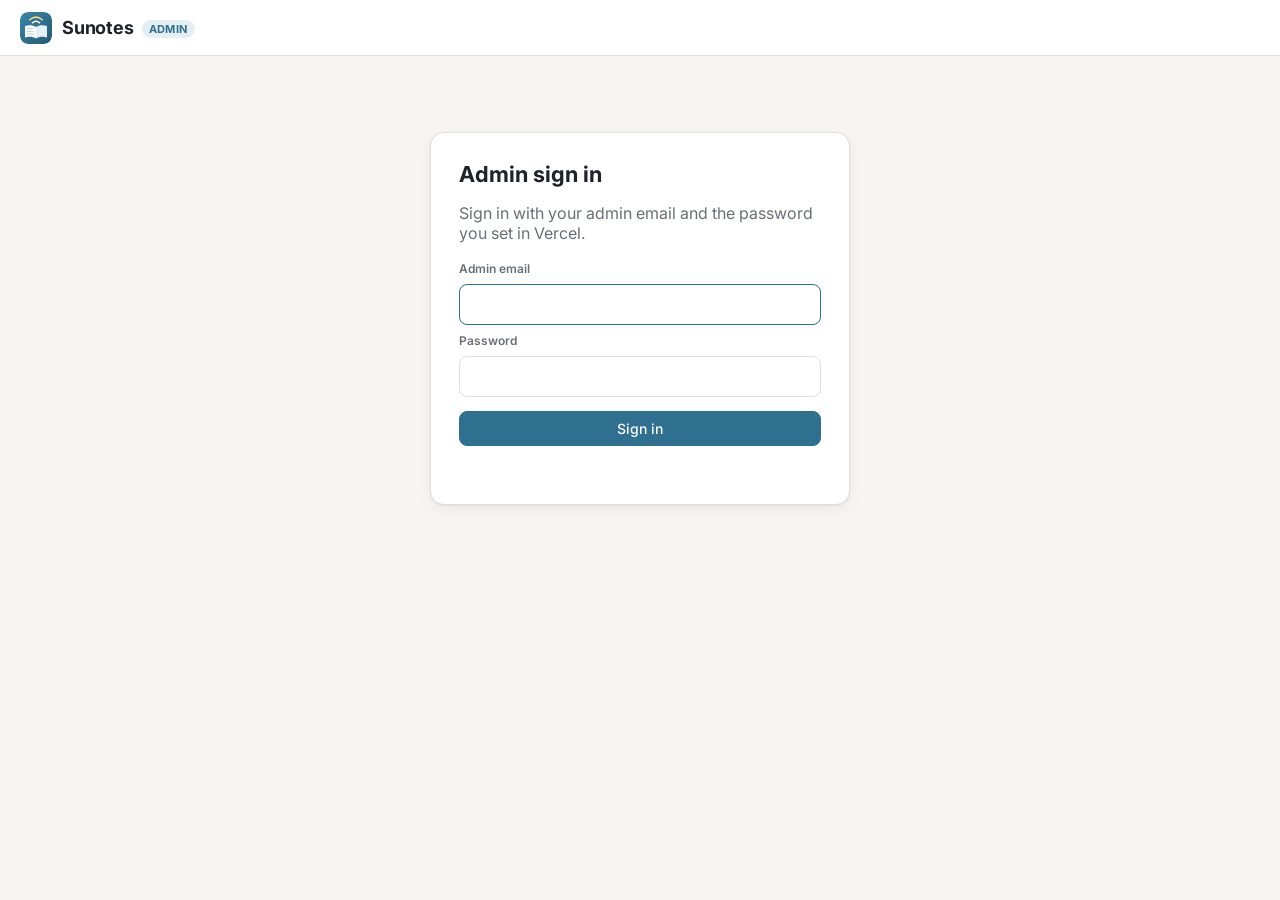
<file: admin.html>
<!doctype html>
<html lang="en">
<head>
  <meta charset="utf-8">
  <meta name="viewport" content="width=device-width, initial-scale=1">
  <meta name="robots" content="noindex, nofollow">
  <title>Sunotes admin</title>
  <link rel="icon" href="assets/logo.svg" type="image/svg+xml">
  <link rel="preconnect" href="https://fonts.googleapis.com">
  <link href="https://fonts.googleapis.com/css2?family=Inter:wght@400;500;600;700&display=swap" rel="stylesheet">
  <link rel="stylesheet" href="css/styles.css?v=17">
  <link rel="stylesheet" href="css/admin.css?v=17">
</head>
<body class="admin">
  <header class="topbar">
    <a href="./" class="brand" title="Back to Sunotes">
      <img class="logo" src="assets/logo.svg" alt="" width="32" height="32">
      <span class="brand-name">Sunotes <span class="admin-tag">Admin</span></span>
    </a>
    <div class="topbar-actions" id="adminActions" hidden>
      <div class="segmented" id="rangeToggle" role="group" aria-label="Date range">
        <button data-days="1">Today</button>
        <button data-days="7" class="active">7 days</button>
        <button data-days="30">30 days</button>
        <button data-days="90">90 days</button>
      </div>
      <button class="btn btn-quiet" id="refreshBtn" title="Refresh now">Refresh</button>
      <button class="btn" id="signOutBtn">Sign out</button>
    </div>
  </header>

  <main class="admin-main">
    <!-- Sign in -->
    <section id="loginView" class="login-card" hidden>
      <h1>Admin sign in</h1>
      <p class="muted">Sign in with your admin email and the password you set in Vercel.</p>
      <form id="loginForm">
        <label class="field-label" for="email">Admin email</label>
        <input type="email" id="email" autocomplete="username" required>
        <label class="field-label" for="password">Password</label>
        <input type="password" id="password" autocomplete="current-password" required>
        <button class="btn btn-primary" type="submit" id="loginBtn">Sign in</button>
        <p id="loginError" class="login-error" role="alert"></p>
      </form>
    </section>

    <!-- Setup needed -->
    <section id="setupView" class="login-card" hidden>
      <h1>Finish setting up</h1>
      <p class="muted">The admin panel needs two things in your Vercel project <b>sunotes</b>:</p>
      <ol id="setupList" class="setup-list"></ol>
      <p class="small muted">After adding them, redeploy the project, then reload this page.</p>
    </section>

    <!-- Wrong site -->
    <section id="elsewhereView" class="login-card" hidden>
      <h1>Admin lives on Vercel</h1>
      <p class="muted">The admin panel only works on the Vercel copy of the site.</p>
      <a class="btn btn-primary" href="https://sunotes-sigma.vercel.app/admin">Open the admin panel</a>
    </section>

    <!-- Dashboard -->
    <section id="dashView" hidden>
      <div class="dash-head">
        <h1>Overview</h1>
        <p class="small muted" id="rangeLabel"></p>
      </div>

      <div class="kpis" id="kpis"></div>

      <div class="card chart-card">
        <div class="card-head">
          <h2 id="chartTitle">Visitors per day</h2>
          <div class="segmented" id="metricToggle" role="group" aria-label="Chart metric">
            <button data-metric="visitors" class="active">Visitors</button>
            <button data-metric="page_views">Page views</button>
            <button data-metric="files_opened">Files opened</button>
            <button data-metric="listening">Listening</button>
          </div>
        </div>
        <div class="chart" id="chart"></div>
        <div class="chart-tooltip" id="chartTip" hidden></div>
        <button class="btn btn-quiet small" id="tableToggle" aria-expanded="false">Show as table</button>
        <div id="chartTable" class="table-wrap" hidden></div>
      </div>

      <div class="grid">
        <div class="card span-2">
          <div class="card-head"><h2>What people do</h2><span class="small muted">all actions in this period</span></div>
          <div id="actions" class="meter-list two-col"></div>
        </div>
        <div class="card"><div class="card-head"><h2>Countries</h2></div><div id="b-country" class="meter-list"></div></div>
        <div class="card"><div class="card-head"><h2>Devices</h2></div><div id="b-device" class="meter-list"></div></div>
        <div class="card"><div class="card-head"><h2>Browsers</h2></div><div id="b-browser" class="meter-list"></div></div>
        <div class="card"><div class="card-head"><h2>Where visitors came from</h2></div><div id="b-referrer" class="meter-list"></div></div>
        <div class="card"><div class="card-head"><h2>File types opened</h2></div><div id="b-file_type" class="meter-list"></div></div>
        <div class="card"><div class="card-head"><h2>Listening language</h2></div><div id="b-listen_language" class="meter-list"></div></div>
        <div class="card"><div class="card-head"><h2>Reading speed chosen</h2></div><div id="b-speed" class="meter-list"></div></div>
        <div class="card"><div class="card-head"><h2>Notes downloads</h2></div><div id="b-download_format" class="meter-list"></div></div>
        <div class="card"><div class="card-head"><h2>How people skip</h2></div><div id="b-skip_type" class="meter-list"></div></div>
        <div class="card"><div class="card-head"><h2>Problems</h2></div><div id="b-error_type" class="meter-list"></div></div>
      </div>

      <p class="small muted dash-foot">Days are counted in India time. Visitors are counted per browser, anonymously; no names, files or IP addresses are stored.
        For deeper reports open <a href="https://analytics.google.com" target="_blank" rel="noopener">Google Analytics</a>.</p>
    </section>
  </main>

  <div id="toast" class="toast" hidden></div>
  <script src="js/admin.js?v=17"></script>
</body>
</html>
</file>
<file: css/styles.css>
/* ==========================================================================
   Sunotes — calm study theme
   Quiet colours, no decorative motion, lots of room for the document.
   ========================================================================== */
:root {
  --bg: #f6f5f1;
  --surface: #ffffff;
  --surface-2: #f0efea;
  --canvas: #ebeae5;          /* area behind the document pages */
  --text: #1f2328;
  --muted: #6a6f76;
  --border: #e2e0da;
  --accent: #2f6f8f;
  --accent-ink: #ffffff;
  --accent-soft: #e4eef3;
  --highlight: #ffeaa0;
  --highlight-word: rgba(47, 111, 143, .25);
  --shadow: 0 1px 2px rgba(0, 0, 0, .06), 0 4px 16px rgba(0, 0, 0, .05);
  --radius: 10px;
  --player-h: 72px;
  --side-w: 340px;
  --read-font: Literata, Georgia, "Noto Sans Devanagari", serif;
}

@media (prefers-color-scheme: dark) {
  :root {
    --bg: #16181b;
    --surface: #1e2124;
    --surface-2: #262a2e;
    --canvas: #121416;
    --text: #e6e6e3;
    --muted: #9aa0a6;
    --border: #30353a;
    --accent: #7fb3cc;
    --accent-ink: #10181c;
    --accent-soft: #22323a;
    --highlight: rgba(255, 214, 102, .32);
    --highlight-word: rgba(127, 179, 204, .3);
    --shadow: 0 1px 2px rgba(0, 0, 0, .4), 0 4px 16px rgba(0, 0, 0, .3);
  }
}

* { box-sizing: border-box; }
[hidden] { display: none !important; }

html, body { margin: 0; height: 100%; }
body {
  font-family: Inter, "Noto Sans Devanagari", system-ui, sans-serif;
  background: var(--bg);
  color: var(--text);
  display: flex;
  flex-direction: column;
  -webkit-font-smoothing: antialiased;
}

.muted { color: var(--muted); }
.small { font-size: 13px; }
kbd {
  font: 11px/1 ui-monospace, monospace;
  background: var(--surface-2);
  border: 1px solid var(--border);
  border-radius: 4px;
  padding: 2px 5px;
}
:focus-visible { outline: 2px solid var(--accent); outline-offset: 2px; }

/* ---------- Buttons ---------- */
.btn {
  display: inline-flex; align-items: center; justify-content: center; gap: 6px;
  border: 1px solid var(--border);
  background: var(--surface);
  color: var(--text);
  border-radius: 8px;
  padding: 8px 14px;
  font: 500 14px Inter, sans-serif;
  cursor: pointer;
  transition: background .15s, border-color .15s;
}
.btn:hover { background: var(--surface-2); }
.btn-primary { background: var(--accent); border-color: var(--accent); color: var(--accent-ink); }
.btn-primary:hover { background: var(--accent); filter: brightness(1.07); }
.btn-quiet { border-color: transparent; background: transparent; color: var(--muted); }
.btn-quiet:hover { color: var(--text); background: var(--surface-2); }
.btn-lg { padding: 12px 26px; font-size: 16px; }
.btn:disabled { opacity: .5; cursor: not-allowed; }

.icon-btn {
  width: 40px; height: 40px;
  border-radius: 50%;
  border: 1px solid var(--border);
  background: var(--surface);
  color: var(--text);
  font-size: 18px;
  cursor: pointer;
  display: inline-flex; align-items: center; justify-content: center;
  transition: background .15s;
}
.icon-btn svg { width: 17px; height: 17px; fill: currentColor; }
.icon-btn:hover { background: var(--surface-2); }

/* ---------- Top bar ---------- */
.topbar {
  height: 56px;
  flex: none;
  display: flex; align-items: center; justify-content: space-between;
  padding: 0 20px;
  background: var(--surface);
  border-bottom: 1px solid var(--border);
}
.brand {
  display: flex; align-items: center; gap: 10px;
  color: var(--text); text-decoration: none;
  border-radius: 8px; padding: 4px 6px 4px 2px; margin-left: -2px;
}
.brand:hover { background: var(--surface-2); }
.logo { width: 32px; height: 32px; display: block; border-radius: 8px; }
.brand-name { font-weight: 700; font-size: 18px; letter-spacing: -.01em; }
.topbar-actions { display: flex; align-items: center; gap: 12px; min-width: 0; }
.file-name {
  color: var(--muted); font-size: 14px;
  white-space: nowrap; overflow: hidden; text-overflow: ellipsis; max-width: 40vw;
}

/* ---------- Home ---------- */
.upload-screen { flex: 1; overflow-y: auto; }
.home { width: min(1080px, 100%); margin: 0 auto; padding: 56px 24px 32px; }

.hero {
  display: grid;
  grid-template-columns: 1.15fr 1fr;
  gap: 48px;
  align-items: center;
}
.eyebrow {
  display: inline-block;
  margin: 0 0 14px;
  padding: 5px 12px;
  border-radius: 999px;
  background: var(--accent-soft);
  color: var(--accent);
  font-size: 13px; font-weight: 600;
}
.hero h1 {
  font: 700 clamp(32px, 4.6vw, 48px)/1.12 Inter, sans-serif;
  letter-spacing: -.025em;
  margin: 0 0 16px;
}
.lead { color: var(--muted); font-size: 18px; line-height: 1.6; margin: 0 0 22px; max-width: 520px; }
.hero-points { list-style: none; padding: 0; margin: 0; display: grid; gap: 10px; font-size: 15px; }
.hero-points li { position: relative; padding-left: 28px; }
.hero-points li::before {
  content: ""; position: absolute; left: 0; top: 3px;
  width: 18px; height: 18px; border-radius: 50%;
  background: var(--accent-soft) no-repeat center / 12px
    url("data:image/svg+xml,%3Csvg xmlns='http://www.w3.org/2000/svg' viewBox='0 0 12 12'%3E%3Cpath d='M2.5 6.2 5 8.5l4.5-5' fill='none' stroke='%232f6f8f' stroke-width='1.8' stroke-linecap='round' stroke-linejoin='round'/%3E%3C/svg%3E");
}

.drop-zone {
  background: var(--surface);
  border: 2px dashed var(--border);
  border-radius: 16px;
  padding: 44px 28px;
  text-align: center;
  box-shadow: var(--shadow);
  transition: border-color .15s, background .15s;
}
.drop-zone:hover { border-color: var(--accent); }
.drop-zone.drag { border-color: var(--accent); background: var(--accent-soft); }
.drop-icon { width: 52px; height: 52px; color: var(--accent); }
.drop-title { font-size: 18px; font-weight: 600; margin: 10px 0 0; }
.hint { color: var(--muted); font-size: 13px; margin: 10px 0; }

.home h2 { font-size: 20px; font-weight: 700; letter-spacing: -.01em; margin: 0 0 14px; }

/* Continue where you left off */
.recent { margin-top: 56px; }
.recent-list { list-style: none; padding: 0; margin: 0; display: grid; grid-template-columns: repeat(auto-fill, minmax(300px, 1fr)); gap: 12px; }
.recent-item {
  display: flex; align-items: center; gap: 14px;
  background: var(--surface);
  border: 1px solid var(--border);
  border-radius: 12px;
  padding: 14px;
}
.file-badge {
  flex: none; width: 42px; height: 50px; border-radius: 6px;
  display: flex; align-items: flex-end; justify-content: center; padding-bottom: 6px;
  font-size: 10px; font-weight: 700; color: #fff; letter-spacing: .04em;
}
.file-badge.pdf { background: #c2493d; }
.file-badge.docx { background: #2f5fa8; }
.recent-info { flex: 1; min-width: 0; }
.recent-name { font-weight: 600; font-size: 14px; white-space: nowrap; overflow: hidden; text-overflow: ellipsis; }
.recent-meta { font-size: 12px; color: var(--muted); margin-top: 2px; }
.recent-bar { height: 4px; border-radius: 2px; background: var(--border); margin-top: 8px; overflow: hidden; }
.recent-bar div { height: 100%; background: var(--accent); }
.recent-actions { display: flex; flex-direction: column; align-items: flex-end; gap: 4px; flex: none; }
.recent-actions .btn { padding: 6px 12px; font-size: 13px; }
.recent-remove { border: 0; background: none; color: var(--muted); font-size: 12px; cursor: pointer; padding: 2px 4px; }
.recent-remove:hover { color: var(--text); text-decoration: underline; }

/* How it works */
.how { margin-top: 56px; }
.steps { list-style: none; padding: 0; margin: 0; display: grid; grid-template-columns: repeat(3, 1fr); gap: 16px; }
.steps li { display: flex; gap: 14px; align-items: flex-start; }
.step-num {
  flex: none; width: 32px; height: 32px; border-radius: 50%;
  display: inline-flex; align-items: center; justify-content: center;
  background: var(--accent); color: var(--accent-ink); font-weight: 700; font-size: 14px;
}
.steps b { font-size: 15px; }
.steps p { margin: 4px 0 0; color: var(--muted); font-size: 14px; line-height: 1.55; }

/* Feature cards */
.feature-grid { margin-top: 48px; display: grid; grid-template-columns: repeat(4, 1fr); gap: 12px; }
.feature {
  background: var(--surface);
  border: 1px solid var(--border);
  border-radius: 12px;
  padding: 18px;
}
.feature svg {
  width: 36px; height: 36px; padding: 7px; border-radius: 10px;
  background: var(--accent-soft); stroke: var(--accent); fill: none;
  stroke-width: 1.8; stroke-linecap: round; stroke-linejoin: round;
}
.feature b { display: block; margin-top: 12px; font-size: 15px; }
.feature p { margin: 4px 0 0; color: var(--muted); font-size: 13.5px; line-height: 1.5; }
.home-footer { margin-top: 48px; padding-top: 20px; border-top: 1px solid var(--border); color: var(--muted); font-size: 13px; text-align: center; }

/* Resume banner above the document */
.resume-bar {
  display: flex; align-items: center; justify-content: space-between; gap: 12px; flex-wrap: wrap;
  padding: 10px 16px 10px 18px;
  background: var(--accent-soft);
  border-bottom: 1px solid var(--border);
  font-size: 14px;
}
.resume-actions { display: flex; gap: 6px; }
.resume-actions .btn { padding: 6px 14px; font-size: 13px; }

/* ---------- Loading ---------- */
.loading-screen {
  flex: 1;
  display: flex; flex-direction: column; align-items: center; justify-content: center; gap: 14px;
}
.spinner {
  width: 36px; height: 36px; border-radius: 50%;
  border: 3px solid var(--border);
  border-top-color: var(--accent);
  animation: spin 1s linear infinite;
}
@keyframes spin { to { transform: rotate(360deg); } }
.progress { width: min(300px, 80vw); height: 4px; background: var(--border); border-radius: 2px; overflow: hidden; }
.progress-bar { height: 100%; width: 0; background: var(--accent); transition: width .2s; }

/* ---------- Reader layout ---------- */
.reader {
  flex: 1;
  min-height: 0;
  display: grid;
  grid-template-columns: 1fr var(--side-w);
  padding-bottom: var(--player-h);
}
.reader.wide { grid-template-columns: 1fr; }
.reader.wide .side { display: none; }
.viewer-wrap { display: flex; flex-direction: column; min-width: 0; min-height: 0; background: var(--canvas); }
.viewer-toolbar {
  flex: none;
  display: flex; align-items: center; justify-content: space-between; gap: 12px;
  padding: 6px 12px 6px 18px;
  background: var(--surface);
  border-bottom: 1px solid var(--border);
}
.tip { font-size: 13px; color: var(--muted); }
.toolbar-right { display: flex; align-items: center; gap: 8px; }
.zoom { display: flex; align-items: center; gap: 6px; font-size: 13px; }
.zoom .icon-btn { width: 30px; height: 30px; font-size: 16px; }
#zoomLabel { min-width: 42px; text-align: center; }

.viewer {
  flex: 1;
  overflow: auto;
  padding: 24px 20px 48px;
  display: flex; flex-direction: column; align-items: flex-start; gap: 28px;
  scrollbar-gutter: stable; /* pages are sized to fit; keep the width steady when the scrollbar appears */
  touch-action: manipulation; /* double-tap starts reading instead of zooming */
}

/* PDF pages */
.page {
  position: relative;
  background: #fff;
  box-shadow: var(--shadow);
  border-radius: 3px;
  flex: none;
  margin-inline: auto; /* centred, but still scrollable when zoomed wider than the viewer */
}
.page canvas { display: block; border-radius: 3px; }
.page-num {
  position: absolute; top: -20px; left: 2px;
  font-size: 12px; color: var(--muted);
}
.page.no-text::after {
  content: "No selectable text on this page (scanned image)";
  position: absolute; left: 50%; top: 12px; transform: translateX(-50%);
  background: rgba(0, 0, 0, .7); color: #fff; font-size: 12px;
  padding: 4px 10px; border-radius: 6px;
}

/* Text layer (own implementation, positioned over the canvas) */
.text-layer { position: absolute; inset: 0; overflow: hidden; line-height: 1; z-index: 2; }
.text-layer span {
  position: absolute;
  white-space: pre;
  color: transparent;
  transform-origin: 0 0;
  cursor: pointer;
}
.text-layer span::selection { background: var(--highlight-word); }
.text-layer span.reading { background: rgba(255, 214, 80, .45); border-radius: 2px; }

/* Word pages: a comfortable reading column */
.doc-mode { --doc-zoom: 1; }
.doc-page {
  position: relative;
  flex: none;
  width: min(100%, calc(820px * var(--doc-zoom)));
  margin-inline: auto;
  background: var(--surface);
  box-shadow: var(--shadow);
  border-radius: 4px;
  padding: clamp(28px, 6vw, 64px) clamp(22px, 7vw, 76px);
}
.doc-body {
  font-family: var(--read-font);
  font-size: calc(19px * var(--doc-zoom));
  line-height: 1.85;
  color: var(--text);
  overflow-wrap: break-word;
}
.doc-body p { margin: 0 0 1.05em; }
.doc-body h1, .doc-body h2, .doc-body h3, .doc-body h4 { font-family: Inter, sans-serif; line-height: 1.3; margin: 1.4em 0 .6em; }
.doc-body h1 { font-size: 1.6em; }
.doc-body h2 { font-size: 1.35em; }
.doc-body h3 { font-size: 1.15em; }
.doc-body > div > :first-child { margin-top: 0; }
.doc-body ul, .doc-body ol { padding-left: 1.4em; margin: 0 0 1.05em; }
.doc-body li { margin: .3em 0; }
.doc-body table { border-collapse: collapse; width: 100%; margin: 0 0 1.2em; font-size: .9em; }
.doc-body td, .doc-body th { border: 1px solid var(--border); padding: .45em .6em; vertical-align: top; }
.doc-body td p, .doc-body th p { margin: 0; }
.doc-body img { max-width: 100%; height: auto; }
.doc-body a { color: var(--accent); }
.doc-body .sent { cursor: pointer; border-radius: 3px; }
.doc-body .sent::selection { background: var(--highlight-word); }
.doc-body .sent.reading { background: var(--highlight); box-shadow: 0 0 0 2px var(--highlight); }

/* ---------- Side panel ---------- */
.side {
  background: var(--surface);
  border-left: 1px solid var(--border);
  display: flex; flex-direction: column;
  min-height: 0;
}
.tabs { display: flex; border-bottom: 1px solid var(--border); flex: none; }
.tab {
  flex: 1;
  padding: 13px 10px;
  border: 0; background: none;
  font: 600 14px Inter, sans-serif;
  color: var(--muted);
  cursor: pointer;
  border-bottom: 2px solid transparent;
}
.tab.active { color: var(--text); border-bottom-color: var(--accent); }
.tab-panel { flex: 1; overflow: auto; padding: 16px; display: flex; flex-direction: column; gap: 16px; }
.tab-panel > * { flex-shrink: 0; }

.field { display: flex; flex-direction: column; gap: 6px; }
.field-label { font-size: 12px; font-weight: 600; color: var(--muted); }
.field-label .muted { font-weight: 400; }
select, .music-source input {
  width: 100%;
  padding: 8px 10px;
  border-radius: 8px;
  border: 1px solid var(--border);
  background: var(--surface);
  color: var(--text);
  font: 14px Inter, sans-serif;
}
select:focus, .music-source input:focus { outline: none; border-color: var(--accent); }
.check { display: flex; gap: 8px; align-items: center; font-size: 14px; cursor: pointer; }
input[type=checkbox], input[type=range] { accent-color: var(--accent); }

.segmented {
  display: inline-flex;
  background: var(--surface-2);
  border-radius: 8px;
  padding: 3px;
  gap: 3px;
}
.segmented button {
  border: 0; background: transparent; color: var(--muted);
  padding: 6px 16px;
  border-radius: 6px;
  font: 500 14px Inter, "Noto Sans Devanagari", sans-serif;
  cursor: pointer;
}
.segmented button.active { background: var(--surface); color: var(--text); box-shadow: 0 1px 2px rgba(0, 0, 0, .1); }

.now-reading {
  background: var(--surface-2);
  border-radius: var(--radius);
  padding: 14px;
}
.now-text { margin: 8px 0 0; line-height: 1.65; font-size: 15px; font-family: var(--read-font); }
.now-text.hi { font-family: "Noto Sans Devanagari", sans-serif; color: var(--accent); font-size: 16px; }

/* Reading-time stats */
.stats { display: grid; grid-template-columns: repeat(3, 1fr); gap: 8px; }
.stat {
  display: flex; flex-direction: column; gap: 3px;
  padding: 10px;
  border-radius: 8px;
  border: 1px solid var(--border);
  min-width: 0;
}
.stat-label { font-size: 11px; color: var(--muted); }
.stat-value { font-weight: 600; font-size: 16px; font-variant-numeric: tabular-nums; white-space: nowrap; overflow: hidden; text-overflow: ellipsis; }
.stat-progress { grid-column: 1 / -1; height: 4px; border-radius: 2px; background: var(--border); overflow: hidden; }
.stat-progress div { height: 100%; width: 0; background: var(--accent); transition: width .4s; }
.stat-note { grid-column: 1 / -1; margin: 0; }

/* ---------- Background music ---------- */
.music {
  border: 1px solid var(--border);
  border-radius: var(--radius);
  padding: 12px;
  display: flex; flex-direction: column; gap: 10px;
}
.music .check { font-weight: 500; }
.music-controls { display: flex; flex-direction: column; gap: 10px; }
.music-controls input[type=range] { width: 100%; }
.music-source { display: flex; gap: 6px; }
.music-source input { flex: 1; min-width: 0; font-size: 13px; }
.music-source .btn { padding: 6px 10px; font-size: 13px; white-space: nowrap; }
#musicName { margin: 0; }
/* YouTube requires embedded players to be visible and at least 200×200. */
.music-player { width: 100%; height: 200px; border-radius: 8px; overflow: hidden; background: #000; }
.music-player iframe { display: block; }

/* ---------- Notes ---------- */
.notes-actions { display: flex; flex-wrap: wrap; gap: 10px; align-items: center; justify-content: space-between; }
.download-group { display: flex; gap: 6px; }
.download-group .btn { padding: 6px 11px; font-size: 13px; }
.notes-list { display: flex; flex-direction: column; gap: 12px; }
.note-card {
  border: 1px solid var(--border);
  border-radius: var(--radius);
  padding: 14px;
  background: var(--surface);
}
.note-card.current { border-color: var(--accent); }
.note-head { display: flex; align-items: flex-start; justify-content: space-between; gap: 8px; }
.note-page { font-size: 12px; font-weight: 600; color: var(--accent); }
.note-title { margin: 2px 0 8px; font-size: 15px; line-height: 1.4; }
.note-card h4 { margin: 10px 0 4px; font-size: 12px; font-weight: 600; color: var(--muted); }
.note-card ul { margin: 0; padding-left: 18px; }
.note-card li { font-size: 14px; line-height: 1.6; margin: 3px 0; }
.note-tools { display: flex; gap: 4px; flex: none; }
.note-tools button {
  border: 1px solid var(--border); background: var(--surface); color: var(--text);
  border-radius: 6px; padding: 3px 7px; font-size: 12px; cursor: pointer;
}
.note-tools button:hover { background: var(--surface-2); }
.notes-list .hi, .print-area .hi { font-family: "Noto Sans Devanagari", sans-serif; }

/* ---------- Player ---------- */
.player {
  position: fixed; left: 0; right: 0; bottom: 0;
  height: var(--player-h);
  background: var(--surface);
  border-top: 1px solid var(--border);
  display: flex; align-items: center; gap: 20px;
  padding: 0 20px;
  z-index: 10;
}
.player-controls { display: flex; align-items: center; gap: 8px; }
.play-btn {
  width: 50px; height: 50px; border-radius: 50%;
  border: 0; background: var(--accent); color: var(--accent-ink);
  cursor: pointer;
  display: inline-flex; align-items: center; justify-content: center;
  position: relative;
}
.play-btn:hover { filter: brightness(1.07); }
.play-btn svg { width: 22px; height: 22px; fill: currentColor; }
.play-btn .i-pause, .play-btn.playing .i-play { display: none; }
.play-btn.playing .i-pause { display: block; }
.seek { flex: 1; display: flex; align-items: center; gap: 12px; min-width: 0; }
.seek input { flex: 1; min-width: 0; }
#seekLabel { white-space: nowrap; }
.time-left {
  white-space: nowrap;
  font-size: 13px; font-weight: 600;
  font-variant-numeric: tabular-nums;
  padding: 4px 10px;
  border-radius: 999px;
  background: var(--surface-2);
}

/* ---------- Toast ---------- */
.toast {
  position: fixed; left: 50%; bottom: calc(var(--player-h) + 16px); transform: translateX(-50%);
  background: #1f2328; color: #fff;
  padding: 10px 16px; border-radius: 8px;
  font-size: 14px; max-width: min(520px, calc(100vw - 32px));
  box-shadow: var(--shadow);
  z-index: 20;
}

.print-area { display: none; }

/* ---------- Responsive ---------- */
@media (max-width: 900px) {
  .hero { grid-template-columns: 1fr; gap: 28px; }
  .home { padding-top: 32px; }
  .steps { grid-template-columns: 1fr; }
  .feature-grid { grid-template-columns: repeat(2, 1fr); }
  body { height: auto; min-height: 100%; }
  .reader, .reader.wide { grid-template-columns: 1fr; }
  .viewer { max-height: 70vh; padding: 16px 10px 32px; }
  .side { border-left: 0; border-top: 1px solid var(--border); }
  .reader.wide .side { display: flex; } /* panel sits below the document on small screens */
  #panelToggle, .tip { display: none; }
  .player { gap: 10px; padding: 0 10px; }
  .player .icon-btn { width: 34px; height: 34px; }
  .player .icon-btn svg { width: 14px; height: 14px; }
  .play-btn { width: 44px; height: 44px; }
  #stopBtn { display: none; }
}
@media (max-width: 520px) {
  :root { --player-h: 104px; }
  .topbar { padding: 0 12px; }
  body:has(#readerScreen:not([hidden])) .brand-name,
  body:has(#readerScreen:not([hidden])) .file-name { display: none; }
  #changeFileBtn { padding: 7px 12px; font-size: 13px; white-space: nowrap; }
  .player { flex-direction: column; justify-content: center; gap: 6px; }
  .seek { width: 100%; gap: 8px; }
  #seekLabel { display: none; }
  .home { padding: 24px 16px; }
  .feature-grid { grid-template-columns: 1fr; }
  .recent-list { grid-template-columns: 1fr; }
}

@media (prefers-reduced-motion: reduce) {
  *, *::before, *::after { transition-duration: .001ms !important; }
}

/* ---------- Print (Save notes as PDF) ---------- */
@media print {
  body { background: #fff; }
  body > *:not(.print-area) { display: none !important; }
  .print-area { display: block; color: #000; font-family: Inter, "Noto Sans Devanagari", sans-serif; }
  .print-area h1 { font-size: 22px; }
  .print-area section { page-break-inside: avoid; border-bottom: 1px solid #ccc; padding: 8px 0 12px; }
  .print-area h2 { font-size: 16px; margin: 6px 0; }
  .print-area h3 { font-size: 12px; text-transform: uppercase; color: #555; margin: 8px 0 2px; }
  .print-area li { font-size: 13px; line-height: 1.5; }
}
</file>
<file: css/admin.css>
/* Sunotes admin panel — builds on the tokens in styles.css. */
body.admin { height: auto; min-height: 100%; }
.admin-tag {
  font-size: 11px; font-weight: 700; letter-spacing: .04em; text-transform: uppercase;
  background: var(--accent-soft); color: var(--accent);
  padding: 2px 7px; border-radius: 999px; margin-left: 4px; vertical-align: middle;
}
.admin .topbar-actions { gap: 8px; }
.admin-main { width: min(1180px, 100%); margin: 0 auto; padding: 28px 20px 48px; }

/* Sign in / setup cards */
.login-card {
  max-width: 420px; margin: 48px auto;
  background: var(--surface); border: 1px solid var(--border); border-radius: 14px;
  padding: 28px; box-shadow: var(--shadow);
}
.login-card h1 { font-size: 22px; margin: 0 0 6px; }
.login-card form { display: flex; flex-direction: column; gap: 8px; margin-top: 18px; }
.login-card input {
  padding: 10px 12px; border-radius: 8px; border: 1px solid var(--border);
  background: var(--surface); color: var(--text); font: 15px Inter, sans-serif;
}
.login-card input:focus { outline: none; border-color: var(--accent); }
.login-card .btn-primary { margin-top: 6px; }
.login-error { color: #b42318; font-size: 13px; min-height: 18px; margin: 4px 0 0; }
@media (prefers-color-scheme: dark) { .login-error { color: #f97066; } }
.setup-list { padding-left: 20px; line-height: 1.6; font-size: 14px; }
.setup-list li { margin-bottom: 10px; }
.setup-list code { background: var(--surface-2); padding: 1px 5px; border-radius: 4px; font-size: 13px; }

/* Dashboard */
.dash-head { display: flex; align-items: baseline; justify-content: space-between; gap: 12px; flex-wrap: wrap; margin-bottom: 14px; }
.dash-head h1 { font-size: 24px; margin: 0; }
.kpis { display: grid; grid-template-columns: repeat(6, 1fr); gap: 12px; margin-bottom: 16px; }
.kpi { background: var(--surface); border: 1px solid var(--border); border-radius: 12px; padding: 14px 16px; min-width: 0; }
.kpi-label { font-size: 12px; color: var(--muted); display: flex; align-items: center; gap: 6px; }
.kpi-value { font-size: 28px; font-weight: 700; letter-spacing: -.02em; margin-top: 4px; font-variant-numeric: tabular-nums; }
.kpi-sub { font-size: 12px; color: var(--muted); margin-top: 2px; }
.live-dot { width: 8px; height: 8px; border-radius: 50%; background: #2e9e5b; box-shadow: 0 0 0 3px rgba(46, 158, 91, .18); }

.card { background: var(--surface); border: 1px solid var(--border); border-radius: 12px; padding: 16px 18px; min-width: 0; }
.card-head { display: flex; align-items: center; justify-content: space-between; gap: 10px; flex-wrap: wrap; margin-bottom: 10px; }
.card h2 { font-size: 15px; margin: 0; }
.chart-card { position: relative; margin-bottom: 16px; }
.grid { display: grid; grid-template-columns: repeat(3, 1fr); gap: 16px; }
.span-2 { grid-column: span 2; }

/* Bar chart */
.chart { width: 100%; height: 240px; }
.chart svg { display: block; width: 100%; height: 100%; overflow: visible; }
.chart .grid-line { stroke: var(--border); stroke-width: 1; }
.chart .axis-label { fill: var(--muted); font: 11px Inter, sans-serif; }
.chart .bar { fill: var(--accent); }
.chart .bar.dim { opacity: .45; }
.chart .hit { fill: transparent; cursor: default; }
.chart-tooltip {
  position: absolute; pointer-events: none; z-index: 2;
  background: var(--surface); border: 1px solid var(--border); border-radius: 8px;
  box-shadow: var(--shadow); padding: 7px 10px; font-size: 13px; white-space: nowrap;
}
.chart-tooltip b { display: block; font-size: 12px; color: var(--muted); font-weight: 500; }
.chart-empty { height: 100%; display: flex; align-items: center; justify-content: center; color: var(--muted); font-size: 14px; }
#tableToggle { margin-top: 8px; padding: 4px 8px; font-size: 13px; }
.table-wrap { max-height: 280px; overflow: auto; margin-top: 6px; }
.table-wrap table { width: 100%; border-collapse: collapse; font-size: 13px; font-variant-numeric: tabular-nums; }
.table-wrap th, .table-wrap td { text-align: right; padding: 6px 8px; border-bottom: 1px solid var(--border); }
.table-wrap th:first-child, .table-wrap td:first-child { text-align: left; }
.table-wrap th { color: var(--muted); font-weight: 600; position: sticky; top: 0; background: var(--surface); }

/* Horizontal meters for breakdowns */
.meter-list { display: grid; gap: 8px; }
.meter-list.two-col { grid-template-columns: 1fr 1fr; column-gap: 28px; }
.meter { display: grid; grid-template-columns: minmax(0, 1fr) auto; gap: 3px 10px; font-size: 13px; }
.meter-name { white-space: nowrap; overflow: hidden; text-overflow: ellipsis; }
.meter-count { font-variant-numeric: tabular-nums; color: var(--muted); }
.meter-bar { grid-column: 1 / -1; height: 6px; border-radius: 3px; background: var(--surface-2); overflow: hidden; }
.meter-bar div { height: 100%; border-radius: 3px; background: var(--accent); }
.empty { color: var(--muted); font-size: 13px; }
.dash-foot { margin-top: 20px; }

@media (max-width: 1000px) {
  .kpis { grid-template-columns: repeat(3, 1fr); }
  .grid { grid-template-columns: 1fr 1fr; }
}
@media (max-width: 640px) {
  .admin .topbar { height: auto; flex-wrap: wrap; gap: 8px; padding: 8px 12px; }
  .admin .topbar-actions { width: 100%; justify-content: space-between; flex-wrap: wrap; }
  .kpis { grid-template-columns: 1fr 1fr; }
  .grid, .meter-list.two-col { grid-template-columns: 1fr; }
  .span-2 { grid-column: auto; }
  .chart { height: 200px; }
}
</file>
